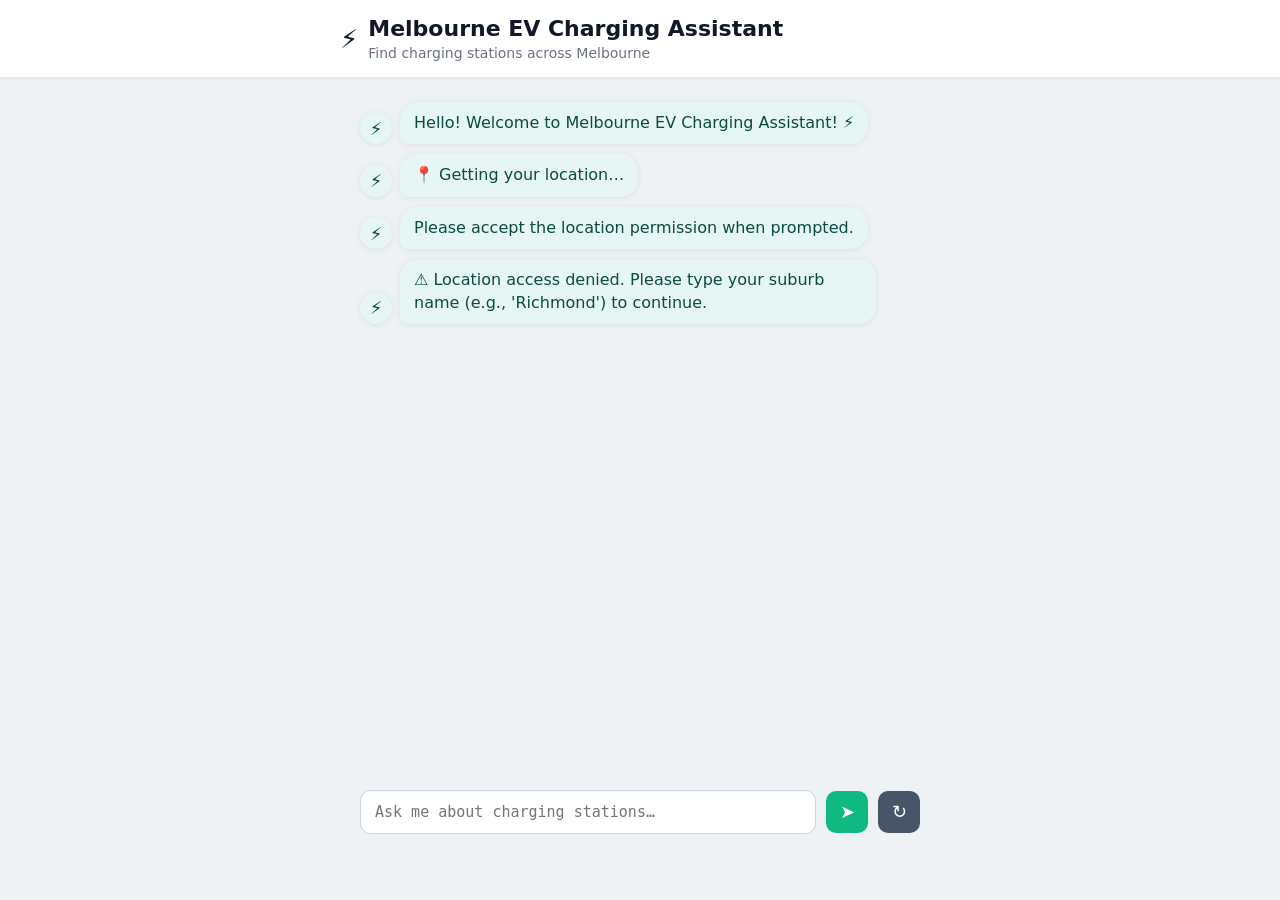
<file: frontend/index.html>
<!DOCTYPE html>
<html lang="en">

<head>
  <meta charset="UTF-8" />
  <meta name="viewport" content="width=device-width, initial-scale=1.0" />
  <title>EVAT Chatbot</title>
  <link rel="stylesheet" href="style.css" />
</head>

<body>
  <header class="app-header">
    <div class="app-header__inner header-grid">
      <span class="logo" aria-hidden="true">⚡</span>
      <div class="title-wrap">
        <h1 class="app-title">Melbourne EV Charging Assistant</h1>
        <p class="app-tagline">Find charging stations across Melbourne</p>
      </div>
    </div>
  </header>

  <main class="app">
    <section class="chat-frame" id="chat-frame">
      <div id="chat"></div>
      <div id="typing-indicator" class="hidden">EVAT is typing…</div>
    </section>

    <form id="chat-form" aria-label="Chat input area" class="composer">
      <textarea id="user-input" placeholder="Ask me about charging stations…" rows="1"></textarea>
      <button type="submit" class="btn-send" title="Send">➤</button>
      <button type="button" id="clear-btn" class="btn-clear" title="Clear chat">↻</button>
    </form>
  </main>

  <script src="script.js"></script>
</body>

</html>
</file>
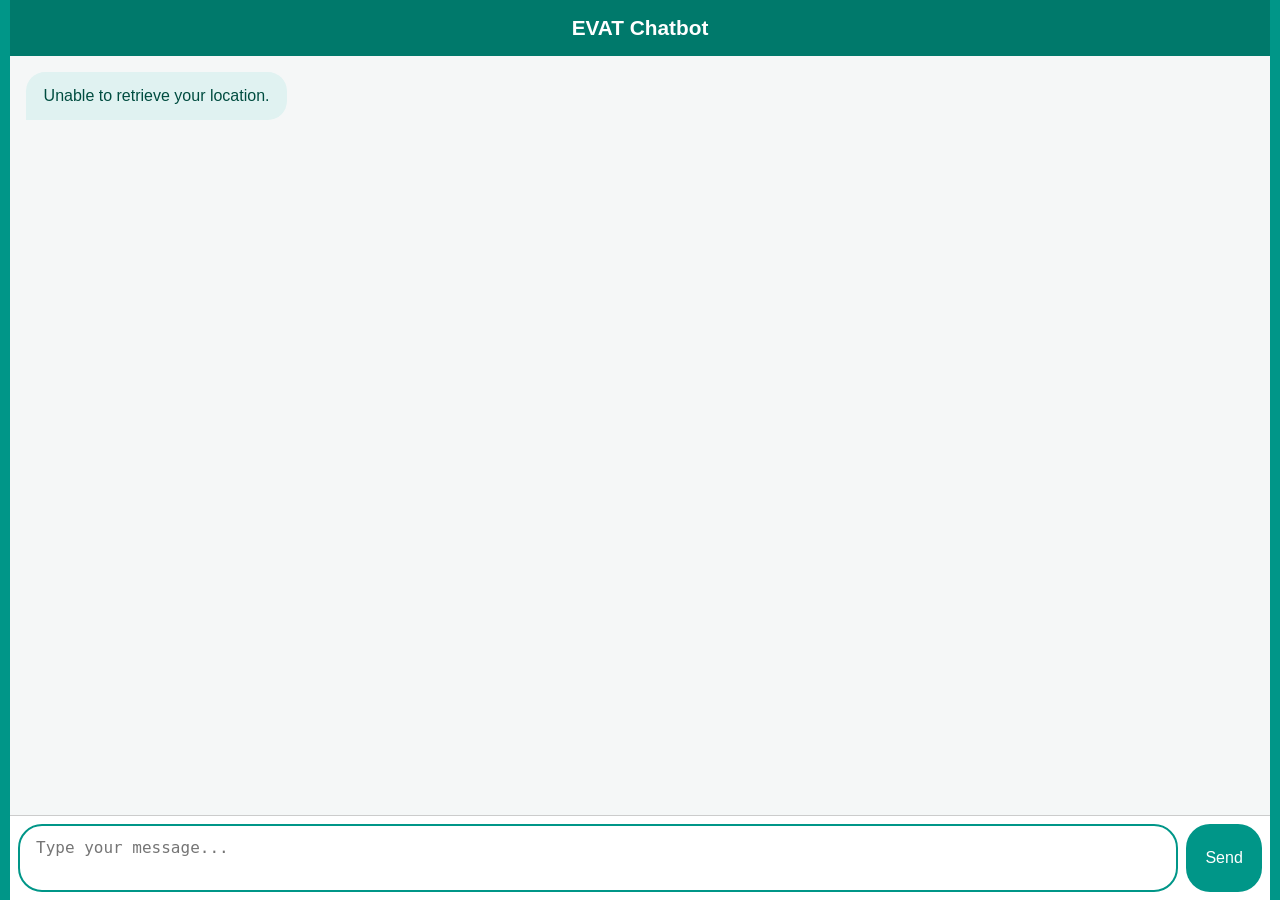
<file: frontend/chat.html>
<!DOCTYPE html>
<html lang="en">
<head>
  <meta charset="UTF-8" />
  <meta name="viewport" content="width=device-width, initial-scale=1.0"/>
  <title>EVAT Chatbot</title>
  <style>
    body {
      margin: 0;
      font-family: 'Segoe UI', sans-serif;
      background: #f5f7f7;
      display: flex;
      flex-direction: column;
      height: 100vh;
      border-left: 10px solid #009688;
      border-right: 10px solid #009688;
    }

    header {
      background: #00796b;
      color: white;
      padding: 1rem;
      text-align: center;
      font-size: 1.3rem;
      font-weight: 600;
    }

    #chat {
      flex: 1;
      overflow-y: auto;
      padding: 1rem;
      display: flex;
      flex-direction: column;
      gap: 0.6rem;
    }

    .message {
      max-width: 75%;
      padding: 0.75rem 1.1rem;
      border-radius: 1.2rem;
      line-height: 1.5;
      white-space: pre-wrap;
      word-wrap: break-word;
    }

    .user {
      align-self: flex-end;
      background: #009688;
      color: white;
      border-bottom-right-radius: 0;
    }

    .bot {
      align-self: flex-start;
      background: #e0f2f1;
      color: #004d40;
      border-bottom-left-radius: 0;
    }

    form {
      display: flex;
      padding: 0.5rem;
      background: white;
      border-top: 1px solid #ccc;
    }

    textarea {
      flex: 1;
      resize: none;
      padding: 0.75rem 1rem;
      border: 2px solid #009688;
      border-radius: 1.5rem;
      outline: none;
      font-size: 1rem;
      min-height: 40px;
      max-height: 100px;
      overflow-y: auto;
      transition: border 0.3s;
    }

    textarea:focus {
      border-color: #00796b;
    }

    button {
      background: #009688;
      color: white;
      border: none;
      border-radius: 1.5rem;
      margin-left: 0.5rem;
      padding: 0 1.2rem;
      font-size: 1rem;
      cursor: pointer;
      transition: background 0.3s;
    }

    button:hover {
      background: #00796b;
    }

    /* Mobile responsiveness */
    @media screen and (max-width: 600px) {
      body {
        border-left: 5px solid #009688;
        border-right: 5px solid #009688;
      }

      header {
        font-size: 1.1rem;
      }

      .message {
        max-width: 90%;
      }

      textarea {
        font-size: 0.9rem;
      }

      button {
        padding: 0 1rem;
        font-size: 0.9rem;
      }
    }
  </style>
</head>
<body>
    <header>EVAT Chatbot</header>
  
    <div id="chat"></div>
  
    <form id="chat-form">
      <textarea id="user-input" placeholder="Type your message..." rows="1"></textarea>
      <button type="submit">Send</button>
    </form>
  
    <script>
      const chat = document.getElementById("chat");
      const form = document.getElementById("chat-form");
      const userInput = document.getElementById("user-input");
  
      let userLocation = null;
  
      // Function to retrieve user's location
      async function getUserLocation() {
        return new Promise((resolve, reject) => {
          if (navigator.geolocation) {
            navigator.geolocation.getCurrentPosition(resolve, reject);
          } else {
            reject(new Error("Geolocation is not supported by this browser."));
          }
        });
      }
  
      // Store user's location when the page loads
      window.onload = async function() {
        try {
          const location = await getUserLocation();
          userLocation = {
            lat: location.coords.latitude,
            lon: location.coords.longitude
          };
          console.log("User location stored:", userLocation);
        } catch (error) {
          console.error("Location error:", error);
          addMessage("Unable to retrieve your location.", "bot");
        }
      };
  
      // Function to add messages to the chat
      function addMessage(text, sender = "bot") {
        const msg = document.createElement("div");
        msg.classList.add("message", sender);
        msg.textContent = text;
        chat.appendChild(msg);
        chat.scrollTop = chat.scrollHeight;
      }
  
      // Function to send the message with metadata (location)
      async function sendMessage(message) {
        try {
          const payload = {
            sender: "user",
            message,
            metadata: userLocation ? userLocation : {}  // Append location metadata
          };
  
          const response = await fetch("http://localhost:5005/webhooks/rest/webhook", {
            method: "POST",
            headers: {
              "Content-Type": "application/json",
            },
            body: JSON.stringify(payload),
          });
  
          const data = await response.json();
          if (data.length === 0) {
            addMessage("Sorry, I didn’t understand that.", "bot");
          } else {
            data.forEach((msg) => addMessage(msg.text, "bot"));
          }
        } catch (error) {
          addMessage("Server error. Please try again.", "bot");
          console.error("Error sending message:", error);
        }
      }
  
      form.addEventListener("submit", async (e) => {
        e.preventDefault();
        const message = userInput.value.trim();
        if (!message) return;
  
        addMessage(message, "user");
        userInput.value = "";
        userInput.rows = 1;
  
        // Send the user message with location metadata
        await sendMessage(message);
      });
  
      // Auto-expand textarea + send with Enter
      userInput.addEventListener("input", () => {
        userInput.rows = 1;
        userInput.rows = Math.min(5, Math.ceil(userInput.scrollHeight / 24));
      });
  
      userInput.addEventListener("keydown", function (e) {
        if (e.key === "Enter" && !e.shiftKey) {
          e.preventDefault();
          form.requestSubmit();
        }
      });
    </script>
  </body>
  </html>
</file>
<file: frontend/style.css>
:root {
  --bg: #eef2f5;
  --surface: #ffffff;
  --text: #0b1f27;
  --brand: #0a8f7a;
  --brand-dark: #0a6f62;
  --bot: #e6f6f4;
  --bot-text: #0a4b42;
  --shadow: 0 1px 6px rgba(0, 0, 0, .08);
  --radius: 18px;
}

:root {
  --page-width: 50%;
  --page-max: 980px;
  --page-min: 360px;
  --page-hpad: 20px;
  /* shared horizontal padding */
}

* {
  box-sizing: border-box
}

html,
body {
  height: 100%
}

body {
  margin: 0;
  font-family: system-ui, -apple-system, Segoe UI, Roboto, Ubuntu, Cantarell, Noto Sans, sans-serif;
  background: var(--bg);
  color: var(--text);
  display: flex;
  flex-direction: column;
}

/* Header shell (keep your colors/shadow as desired) */
.app-header {
  background: #fff;
  border-bottom: 1px solid #e5e7eb;
  box-shadow: 0 1px 4px rgba(0, 0, 0, .06);
}

.app-header__inner {
  width: var(--page-width);
  max-width: var(--page-max);
  min-width: var(--page-min);
  margin: 0 auto;
  padding: 16px var(--page-hpad);
}

/* Header layout using grid so title + tagline align (no manual margins) */
.header-grid {
  display: grid;
  grid-template-columns: auto 1fr;
  /* logo | text column */
  column-gap: 10px;
  align-items: center;
}

.logo {
  font-size: 26px;
  line-height: 1;
}

.title-wrap {
  display: flex;
  flex-direction: column;
}

.app-title {
  margin: 0;
  font-size: 22px;
  font-weight: 600;
  color: #111827;
}

.app-tagline {
  margin: 4px 0 0 0;
  font-size: 14px;
  color: #6b7280;
}

/* Remove any old rule like: .app-tagline { margin-left:36px } */


/* App container */
/* Chat app container already at 60%; keep it consistent */
.app {
  width: var(--page-width);
  max-width: var(--page-max);
  min-width: var(--page-min);
  margin: 0 auto;
  padding: 14px var(--page-hpad) 22px;
}

/* Keep it comfortable on small screens */
@media (max-width: 900px) {
  .app {
    width: 100%;
    min-width: 0;
  }
}


/* Chat frame */
.chat-frame {
  background: transparent;
  border-radius: 16px;
  height: calc(100vh - 210px);
  /* nice tall window like your target */
  min-height: 460px;
  overflow-y: auto;
  padding: 10px var(--page-hpad) 16px;
}

/* Message rows */
#chat {
  display: flex;
  flex-direction: column;
  gap: 10px;
}

.message-row {
  display: flex;
  align-items: flex-end;
  gap: 8px;
  max-width: 100%;
}

.message-row.user {
  justify-content: flex-end;
}

.avatar {
  flex: 0 0 32px;
  width: 32px;
  height: 32px;
  border-radius: 50%;
  display: grid;
  place-items: center;
  font-size: 18px;
  box-shadow: var(--shadow);
  background: #fff;
}

/* Avatars match bubble colors */
.avatar.bot {
  background: #e6f6f4;
  /* same as bot bubble */
  color: #0a4b42;
  /* same as bot text */
}

.avatar.user {
  background: #0a8f7a;
  /* same as user bubble */
  color: #ffffff;
  /* same as user text */
}

.bubble {
  background: var(--bot);
  color: var(--bot-text);
  border-radius: var(--radius);
  border-bottom-left-radius: 8px;
  padding: 10px 14px;
  box-shadow: var(--shadow);
  max-width: 85%;
  width: fit-content;
  white-space: pre-wrap;
  word-wrap: break-word;
  line-height: 1.4;
}

.message-row.user .bubble {
  background: var(--brand);
  color: #fff;
  border-bottom-right-radius: 8px;
  border-bottom-left-radius: var(--radius);
  text-align: left;
}

.timestamp {
  display: block;
  margin-top: 6px;
  font-size: 12px;
  opacity: .6;
}

/* Cards inside bot bubbles */
.card {
  background: #fff;
  color: var(--text);
  border: 1px solid rgba(0, 0, 0, .06);
  border-radius: 14px;
  padding: 10px 12px;
}

/* Chips row container */
.chips {
  display: flex;
  gap: 8px;
  /* adds spacing between chips */
  flex-wrap: wrap;
  /* allows wrapping if too many */
  margin-top: 10px;
  /* space above chips row */
}

/* Each chip button */
.chip {
  border: 1px solid #cbd5e1;
  background: #fff;
  color: #111827;
  padding: 6px 14px;
  border-radius: 999px;
  /* pill shape */
  cursor: pointer;
  font-size: 14px;
  font-weight: 500;
  line-height: 1.2;
  display: inline-flex;
  /* keep text centered */
  align-items: center;
  justify-content: center;
  white-space: nowrap;
  /* prevent text from breaking */
  box-shadow: 0 1px 2px rgba(0, 0, 0, 0.05);
  transition: background .2s, border-color .2s;
}

.chip:hover {
  background: #f9fafb;
  border-color: #94a3b8;
}


/* Composer */
/* Composer wrapper */
.composer {
  display: flex;
  gap: 10px;
  align-items: center;
  background: transparent;
  margin-top: 8px;
  padding: 0 var(--page-hpad);
}

/* Input box */
textarea {
  flex: 1;
  resize: none;
  padding: 12px 14px;
  border: 1.8px solid #cbd5e1;
  /* light gray border */
  border-radius: 10px;
  /* subtle rounded corners */
  outline: none;
  font-size: 15px;
  min-height: 42px;
  max-height: 110px;
  background: #fff;
  color: #111827;
  box-shadow: inset 0 1px 2px rgba(0, 0, 0, 0.04);
  transition: border-color .2s, box-shadow .2s;
}

/* Match focus ring with Send button color */
textarea:focus {
  border-color: #10b981;
  /* same as .btn-send background */
  box-shadow: 0 0 0 2px rgba(16, 185, 129, .30);
}

textarea {
  overflow-y: hidden;
  /* was auto */
  /* keep your existing padding, border, radius, etc. */
}

/* Buttons */
button {
  border: 0;
  cursor: pointer;
  width: 42px;
  height: 42px;
  border-radius: 10px;
  display: flex;
  align-items: center;
  justify-content: center;
  font-size: 18px;
  color: #fff;
  transition: background .2s, transform .1s;
}

/* Override global button sizing so chips & station buttons size naturally */
.btn-send,
.btn-clear {
  width: 42px;
  height: 42px;
}

button:not(.btn-send):not(.btn-clear) {
  width: auto !important;
  height: auto !important;
}

/* Ensure chips render text inside the pill, not outside */
.chips {
  display: flex;
  gap: 8px;
  flex-wrap: wrap;
  margin-top: 10px;
}

.chip {
  display: inline-flex;
  align-items: center;
  justify-content: center;
  padding: 6px 14px;
  border-radius: 999px;
  white-space: nowrap;
  /* keep label inside the pill */
  font-size: 14px;
  font-weight: 500;
}

button:active {
  transform: scale(0.95);
}

/* Send button */
.btn-send {
  background: #10b981;
  /* teal/green */
}

.btn-send:hover {
  background: #059669;
}

/* Clear button */
.btn-clear {
  background: #475569;
  /* slate gray */
  color: #fff;
  width: 42px;
  height: 42px;
  border-radius: 10px;
  /* rounded square instead of circle */
  font-size: 18px;
}

.btn-clear:hover {
  background: #334155;
  /* darker on hover */
}


/* Chips */
.chip {
  border: 1px solid #cbd5e1;
  background: #fff;
  color: #111827;
  padding: 6px 14px;
  border-radius: 999px;
  cursor: pointer;
  font-size: 14px;
  font-weight: 500;
  line-height: 1.2;
  display: inline-flex;
  align-items: center;
  justify-content: center;
  box-shadow: 0 1px 2px rgba(0, 0, 0, 0.05);
  transition: background .2s, border-color .2s;
}

.chip:hover {
  background: #f9fafb;
  border-color: #94a3b8;
}

/* Typing */
#typing-indicator {
  font-style: italic;
  opacity: .8;
  margin: 2px 44px;
}

.hidden {
  display: none
}

/* Narrow screens */
@media (max-width:640px) {
  .chat-frame {
    height: calc(100vh - 190px)
  }

  .app-title {
    font-size: 22px
  }
}

/* Mobile */
@media (max-width:900px) {
  .station-meta {
    grid-template-columns: 1fr 1fr;
  }

  .kv.power {
    text-align: left;
  }
}

/* Equal columns + consistent label→value spacing */
.station-meta {
  display: grid;
  grid-template-columns: repeat(3, minmax(0, 1fr));
  /* 3 equal columns */
  column-gap: 24px;
  row-gap: 0;
  align-items: start;
}

.kv {
  display: flex;
  flex-direction: column;
}

.kv .label {
  font-size: 12px;
  color: #64748b;
  margin: 0 0 6px;
}

/* equal gap to value */
.kv .value {
  font-weight: 700;
  color: #0b1f27;
}

/* keep Cost green emphasis */
.kv .value.emphasize {
  color: #10b981;
}

/* remove special right-align so all three values align the same way */
.kv.power {
  text-align: left;
}

/* Center the button horizontally inside the card */
.station-actions {
  margin-top: 12px;
  /* or keep 18px if you prefer the spacing */
  display: flex;
  justify-content: flex-start;
}

/* --- Station-card refinements --- */

/* 1) Bold the labels */
.kv .label {
  font-weight: 700;
  /* was normal */
}

/* 2) Keep title and button exactly the same size via a shared var */
:root {
  --station-title-size: 20px;
  /* adjust once if you want bigger/smaller */
}

.station-name {
  font-size: var(--station-title-size);
}

.station-card .btn-primary {
  font-size: var(--station-title-size);
  /* match station name */
  padding: 12px 18px;
  /* keep proportions with larger text */
  white-space: nowrap;
  /* avoid wrapping */
}

/* Tweak: make "Get Directions" slightly smaller than station title */
:root {
  --station-title-size: 20px;
  /* keep title as-is */
  --station-btn-size: 17px;
  /* slightly smaller button text */
}

.station-name {
  font-size: var(--station-title-size);
}

.station-card .btn-primary {
  font-size: var(--station-btn-size);
  padding: 10px 18px;
  /* reduce padding to match new size */
}

/* Hide all message timestamps */
.timestamp {
  display: none !important;
}

/* Map card inside bot bubble */
.map-card {
  margin: 12px 0;
  text-align: center;
}

.btn-map {
  display: inline-block;
  background: #10b981;
  /* teal */
  color: #fff;
  padding: 10px 18px;
  border-radius: 999px;
  /* pill look */
  text-decoration: none;
  font-size: 15px;
  font-weight: 600;
  box-shadow: 0 2px 6px rgba(0, 0, 0, 0.15);
  transition: background 0.2s, transform 0.1s;
}

.btn-map:hover {
  background: #059669;
  transform: scale(1.05);
}

/* ===== Station cards: full-width inside chat bubble ===== */
.message-row .bubble.station-wrap {
  background: transparent !important;
  box-shadow: none !important;
  padding: 0 !important;
  margin: 0 !important;
  max-width: 100% !important;
  width: 100% !important;
}

/* ===== Card shell (target look) ===== */
.station-card {
  position: relative;
  width: 100%;
  background: #fff;
  border: 1px solid #E5E7EB;
  /* subtle border */
  box-shadow: 0 1px 3px rgba(0, 0, 0, 0.06);
  /* lighter shadow */
  border-radius: 16px;
  /* tighter radius */
  padding: 16px 20px;
  /* compact padding */
  display: grid;
  grid-template-columns: 56px 1fr;
  /* icon | content */
  column-gap: 12px;
  align-items: start;
}

/* Icon tile */
.station-icon {
  width: 36px;
  height: 36px;
  border-radius: 12px;
  background: var(--brand);
  color: #fff;
  display: grid;
  place-items: center;
  font-size: 22px;
  align-self: top;
  /* NEW: centers icon against name+address */
}

/* Right column (content) */
.station-main {
  display: grid;
  gap: 10px;
}

/* Top row: title (left) + availability badge (right) */
.station-top {
  display: grid;
  grid-template-columns: 1fr auto;
  gap: 6px;
  align-items: flex-start;
  /* NEW: text aligns to top with the icon */
}

.station-top>div {
  display: flex;
  flex-direction: column;
  justify-content: flex-start;
  /* aligns name+address with logo */
}

/* Typography: left-aligned title & address */
.station-name {
  font-weight: 700;
  font-size: 18px;
  color: #0f172a;
  line-height: 1.05;
  /* tighter */
}

.station-address {
  color: #475569;
  font-size: 14px;
  margin-top: 6px;
  /* pulls closer to name */
  line-height: 1.15;
  /* slightly tighter */
}

.station-badge {
  font-size: 12px;
  padding: 3px 5px;
  border-radius: 999px;
  border: 1px solid;
  line-height: 1;
}

.station-badge.available {
  background: #eafaf3;
  color: #178a53;
  border-color: #b6ebd0;
}

.station-badge.busy {
  background: #fdeaea;
  color: #c2410c;
  border-color: #f5c2c0;
}

.station-badge.unknown {
  background: #f1f5f9;
  color: #334155;
  border-color: #cbd5e1;
}

/* 3-column metrics row (compact like target) */
.station-meta {
  display: grid;
  grid-template-columns: 1fr 1fr 1fr;
  /* equal thirds */
  gap: 16px;
  align-items: center;
  font-size: 14px;
  color: #1e293b;
  text-align: center;
  /* centers text in each column */
}

.kv:first-child {
  text-align: left;
  /* Distance aligns with name/address */
}

.kv .label {
  font-size: 12px;
  color: #64748b;
  margin-bottom: 2px;
}

.kv .value {
  font-weight: 700;
  color: #0b1f27;
}

.kv .value.emphasize {
  color: #10b981;
}

/* green for price */
.kv.power {
  text-align: right;
}

/* Button area */
.station-actions {
  margin-top: 0px;
}

/* Get Directions button (pill look) */
.station-card .btn-primary {
  background: #10b981;
  color: #fff;
  padding: 10px 16px;
  border-radius: 12px;
  font-weight: 600;
  box-shadow: 0 2px 4px rgba(16, 185, 129, 0.20);
  transition: background .2s, transform .1s;
}

.station-card .btn-primary:hover {
  background: #059669;
  transform: translateY(-1px);
}
</file>
